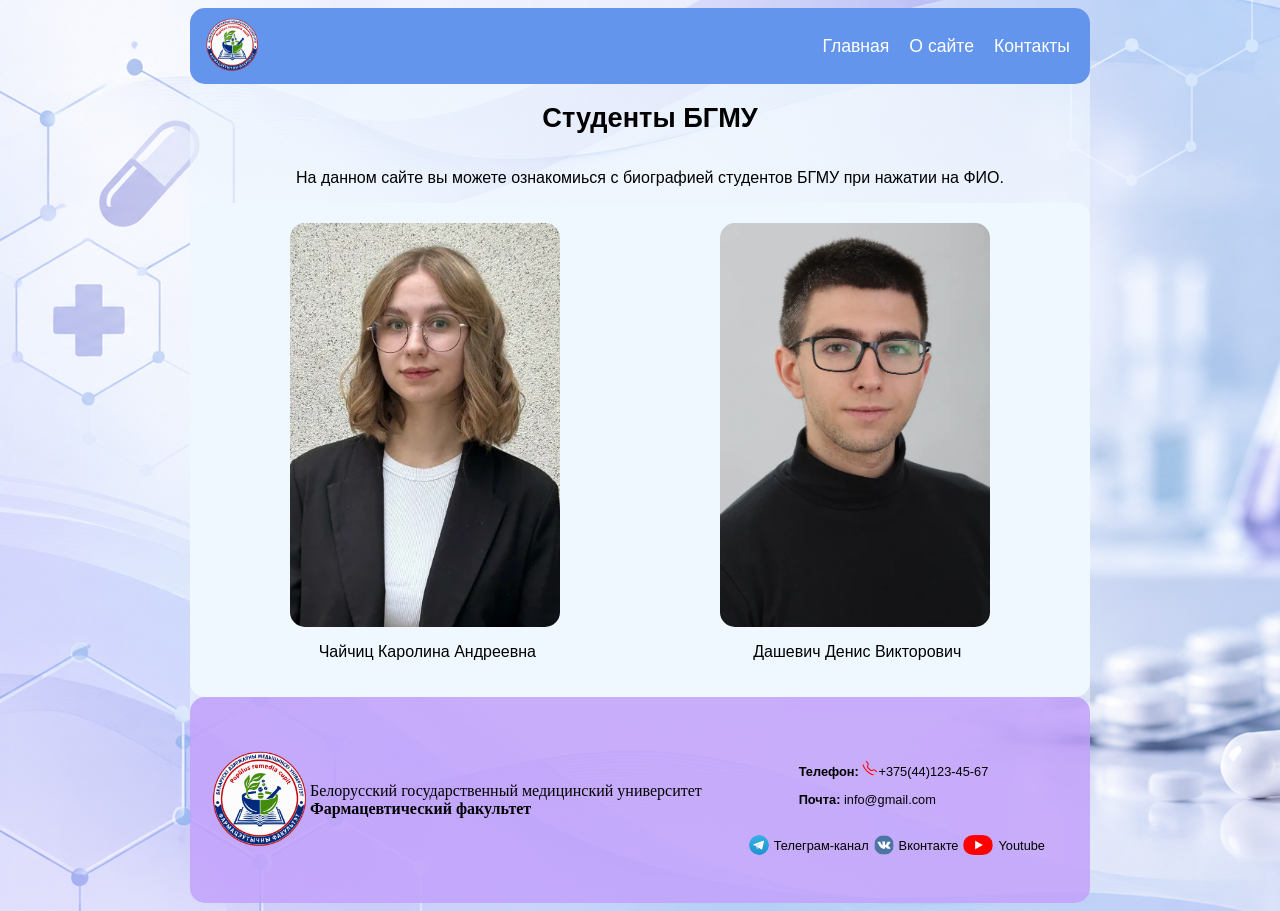
<file: index.html>
<!DOCTYPE html>
<html lang="ru">

<head>
    <meta charset="UTF-8">
    <meta name="viewport" content="width=device-width, initial-scale=1.0">
    <title>Студенты БГМУ</title>
    <link rel="stylesheet" href="style.css">
</head>

<body>
    <div class="container">
        <div class="header">
            <img src="emblem.png" alt="Эмблема фарм фака" class="logo">
            <ul>
                <li><a href="/">Главная</a></li>
                <li><a href="#">О сайте</a></li>
                <li><a href="#">Контакты</a></li>
            </ul>
        </div>
        <div class="main-container">
            <div style="display: flex; flex-direction: column; align-items: center;">
                <H1>Студенты БГМУ</H1>
                <p class="text-1">На данном сайте вы можете ознакомиься с биографией студентов БГМУ при нажатии на ФИО.</p>
            </div>
        </div>
        <div class="gallery">
            <div class="gallery-items">
                <img class="events" src="Каролина.webp" alt="Каролина">
                <img class="events" src="Dashevich-Denis-Viktorovich.webp" alt="Денис">
            </div>
            <div style="display: flex; flex-direction: row; justify-content: space-around;">
                <p><a href="Каролина.html" style="color: black;">Чайчиц Каролина Андреевна</a></p>
                <p><a href="Денис.html" style="color: black;">Дашевич Денис Викторович</a></p>
            </div>
        </div>
        <div class="footer">
            <div id="f1">
                <img src="emblem.png" alt="Эмблема фарм факультета" width="100">
                <p><span>Белорусский государственный медицинский университет</span>
                    <br><span id="t1">Фармацевтический факультет</span></p>
            </div>
            <div id="f2">
                <p id="t2" style="padding: 30px 0px 0px 50px;"><span style="font-weight: bold;">Телефон:</span> <img src="telephone.svg" alt="Телефон">+375(44)123-45-67</p>
                <p id="t2" style="padding: 0px 0px 0px 50px;"><span style="font-weight: bold;">Почта:</span> info@gmail.com</p>
                <p><div id="f3">
                    <img src="Telegram_logo.svg.webp" alt="Телеграм" width="20px"><p style="padding: 5px;">Телеграм-канал</p>
                    <img src="VK.com-logo.svg.webp" alt="Вконтакте" width="20px"><p style="padding: 5px;">Вконтакте</p>
                    <img src="Youtube_logo.png" alt="Ютуб" width="30px"><p style="padding: 5px;">Youtube</p>
                </div></p>
            </div>
        </div>
    </div>
</body>

</html>
</file>
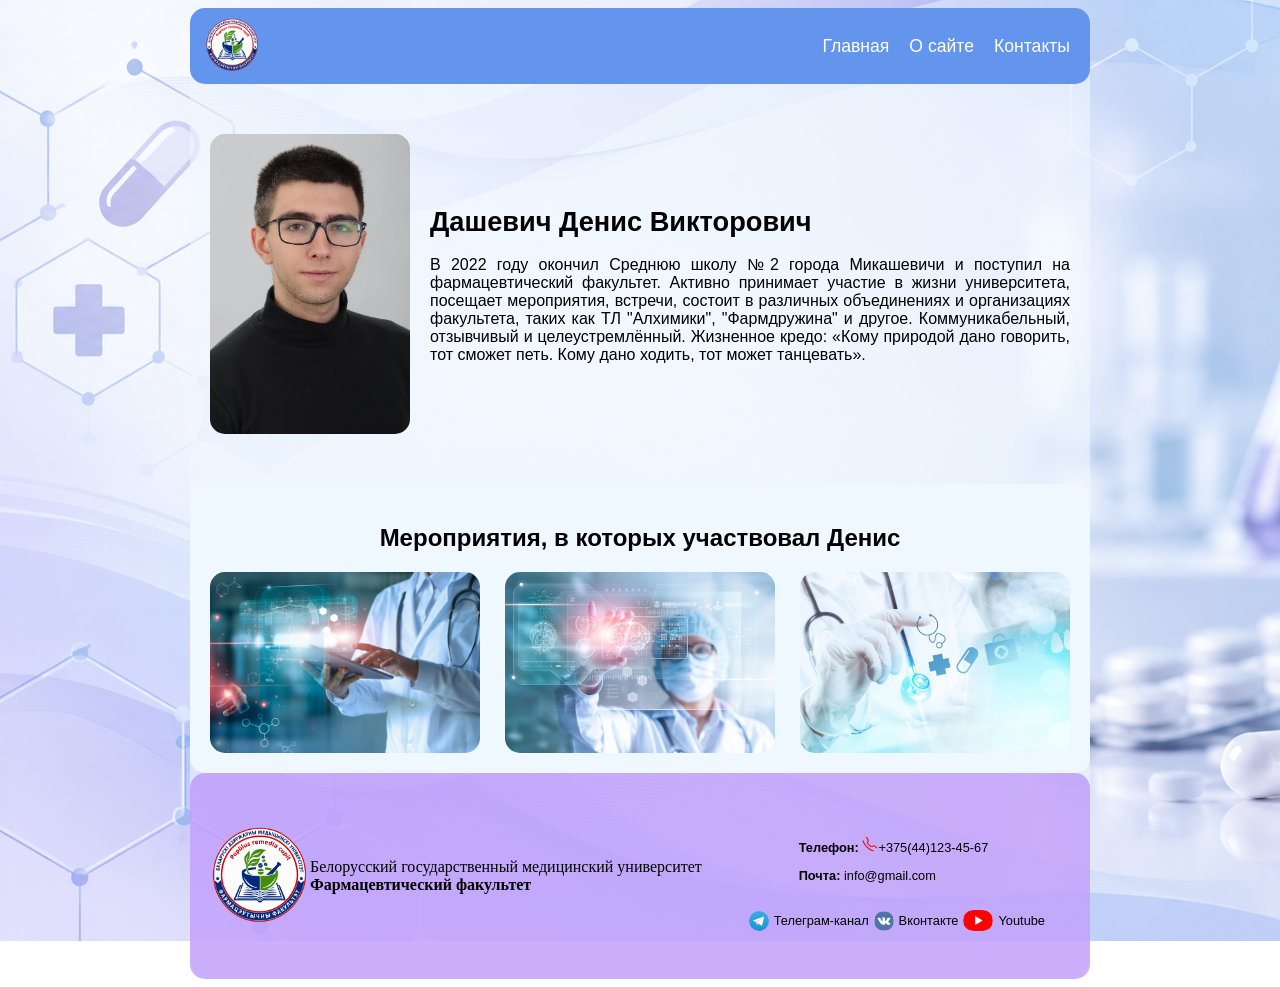
<file: Денис.html>
<!DOCTYPE html>
<html lang="ru">

<head>
    <meta charset="UTF-8">
    <meta name="viewport" content="width=device-width, initial-scale=1.0">
    <title>Дашевич Денис Викторович</title>
    <link rel="stylesheet" href="style1.css">
</head>

<body>
    <div class="container">
        <div class="header">
            <img src="emblem.png" alt="Эмблема фарм фака" class="logo">
            <ul>
                <li><a href="/">Главная</a></li>
                <li><a href="#">О сайте</a></li>
                <li><a href="#">Контакты</a></li>
            </ul>
        </div>
        <div class="main-container">
            <img src="Dashevich-Denis-Viktorovich.webp" alt="Фото" width="200">
            <div>
                <H1>Дашевич Денис Викторович</H1>
                <p class="text-1">В 2022 году окончил Среднюю школу №2 города Микашевичи и поступил на фармацевтический факультет. Активно принимает участие в жизни университета, посещает мероприятия, встречи, состоит в различных объединениях и организациях факультета, таких как ТЛ "Алхимики", "Фармдружина" и другое. Коммуникабельный, отзывчивый и целеустремлённый.

Жизненное кредо: «Кому природой дано говорить, тот сможет петь. Кому дано ходить, тот может танцевать».</p>
            </div>
        </div>
        <div class="gallery">
            <h2>Мероприятия, в которых участвовал Денис</h1>
            <div class="gallery-items">
                <img class="events" src="1.jpg" alt="Мероприятие-1">
                <img class="events" src="2.jpg" alt="Мероприятие-1">
                <img class="events" src="3.jpg" alt="Мероприятие-1">
            </div>
        </div>
        <div class="footer">
            <div id="f1">
                <img src="emblem.png" alt="Эмблема фарм факультета" width="100">
                <p><span>Белорусский государственный медицинский университет</span>
                    <br><span id="t1">Фармацевтический факультет</span></p>
            </div>
            <div id="f2">
                <p id="t2" style="padding: 30px 0px 0px 50px;"><span style="font-weight: bold;">Телефон:</span> <img src="telephone.svg" alt="Телефон">+375(44)123-45-67</p>
                <p id="t2" style="padding: 0px 0px 0px 50px;"><span style="font-weight: bold;">Почта:</span> info@gmail.com</p>
                <p><div id="f3">
                    <img src="Telegram_logo.svg.webp" alt="Телеграм" width="20px"><p style="padding: 5px;">Телеграм-канал</p>
                    <img src="VK.com-logo.svg.webp" alt="Вконтакте" width="20px"><p style="padding: 5px;">Вконтакте</p>
                    <img src="Youtube_logo.png" alt="Ютуб" width="30px"><p style="padding: 5px;">Youtube</p>
                </div></p>
            </div>
        </div>
    </div>
</body>

</html>
</file>
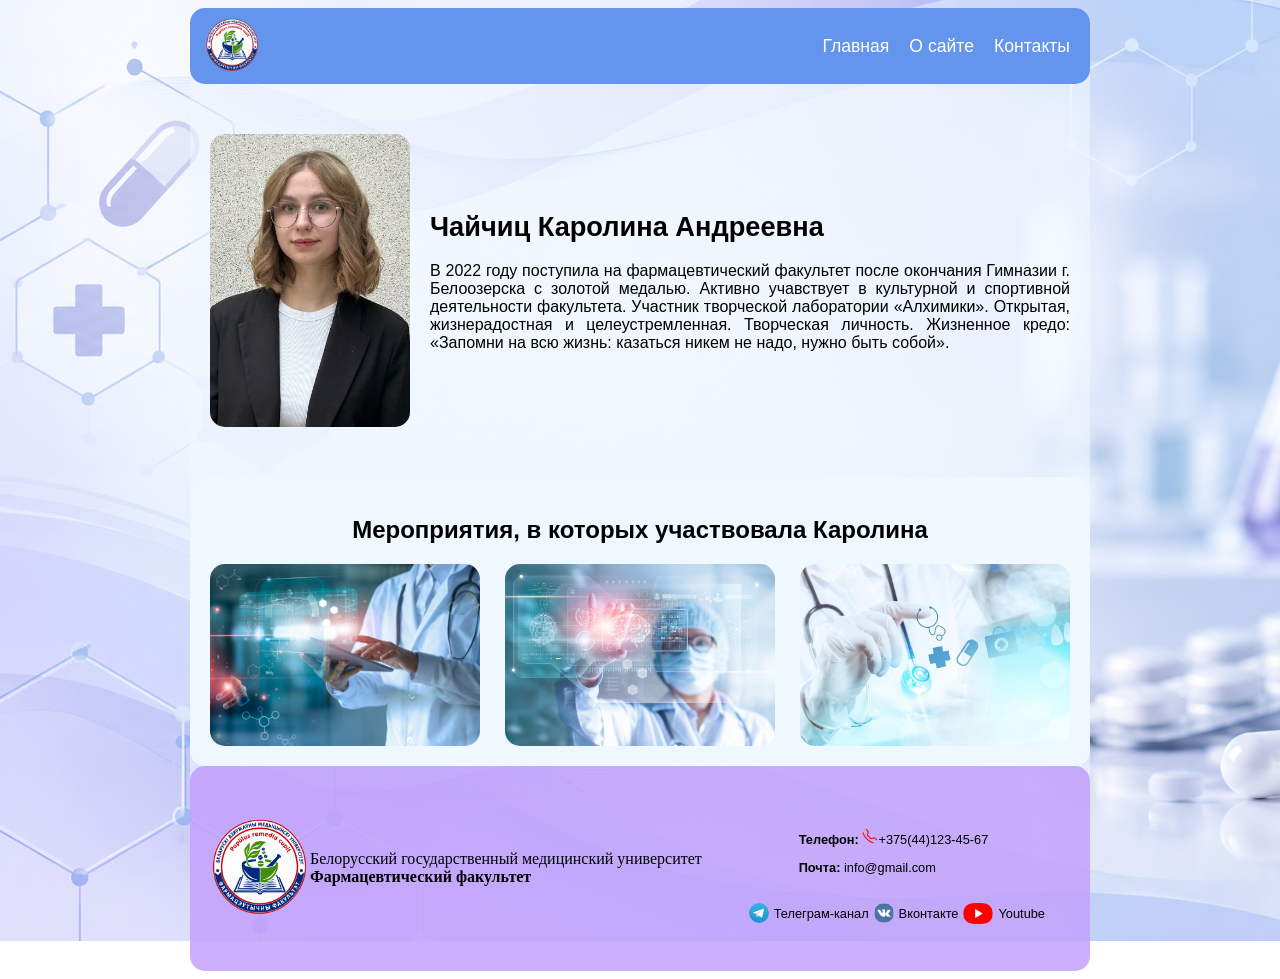
<file: Каролина.html>
<!DOCTYPE html>
<html lang="ru">

<head>
    <meta charset="UTF-8">
    <meta name="viewport" content="width=device-width, initial-scale=1.0">
    <title>Чайчиц Каролина Андреевна</title>
    <link rel="stylesheet" href="style1.css">
</head>

<body>
    <div class="container">
        <div class="header">
            <img src="emblem.png" alt="Эмблема фарм фака" class="logo">
            <ul>
                <li><a href="/">Главная</a></li>
                <li><a href="#">О сайте</a></li>
                <li><a href="#">Контакты</a></li>
            </ul>
        </div>
        <div class="main-container">
            <img src="Каролина.webp" alt="Фото" width="200">
            <div>
                <H1>Чайчиц Каролина Андреевна</H1>
                <p class="text-1">В 2022 году поступила на фармацевтический факультет после окончания Гимназии г.
                    Белоозерска с золотой медалью. Активно учавствует в культурной и спортивной деятельности факультета.
                    Участник творческой лаборатории «Алхимики». Открытая, жизнерадостная и целеустремленная. Творческая
                    личность.

                    Жизненное кредо: «Запомни на всю жизнь: казаться никем не надо, нужно быть собой».</p>
            </div>
        </div>
        <div class="gallery">
            <h2>Мероприятия, в которых участвовала Каролина</h1>
            <div class="gallery-items">
                <img class="events" src="1.jpg" alt="Мероприятие-1">
                <img class="events" src="2.jpg" alt="Мероприятие-1">
                <img class="events" src="3.jpg" alt="Мероприятие-1">
            </div>
        </div>
        <div class="footer">
            <div id="f1">
                <img src="emblem.png" alt="Эмблема фарм факультета" width="100">
                <p><span>Белорусский государственный медицинский университет</span>
                    <br><span id="t1">Фармацевтический факультет</span></p>
            </div>
            <div id="f2">
                <p id="t2" style="padding: 30px 0px 0px 50px;"><span style="font-weight: bold;">Телефон:</span> <img src="telephone.svg" alt="Телефон">+375(44)123-45-67</p>
                <p id="t2" style="padding: 0px 0px 0px 50px;"><span style="font-weight: bold;">Почта:</span> info@gmail.com</p>
                <p><div id="f3">
                    <img src="Telegram_logo.svg.webp" alt="Телеграм" width="20px"><p style="padding: 5px;">Телеграм-канал</p>
                    <img src="VK.com-logo.svg.webp" alt="Вконтакте" width="20px"><p style="padding: 5px;">Вконтакте</p>
                    <img src="Youtube_logo.png" alt="Ютуб" width="30px"><p style="padding: 5px;">Youtube</p>
                </div></p>
            </div>
        </div>
    </div>
</body>

</html>
</file>
<file: style.css>
body {
    background-image: url(фон\ 1.png);
    background-repeat: no-repeat;
    background-size: auto;
    background-attachment: fixed;
}
.container {
    max-width: 900px;  
    margin: auto; 
    background-color: rgba(240, 248, 255, 0.578);
    border-radius: 15px;
    font-family: 'Segoe UI', Tahoma, Geneva, Verdana, sans-serif;
}
.header {
    display: flex;
    justify-content: space-between;
    background-color: cornflowerblue;
    max-width: 900px;
    border-radius: 15px;
    font-size: 110%;
}
ul {
    display: flex;
    list-style: none;
    padding: 10px;
}
li {
    margin-left: 10px;
    margin-right: 10px;
}
a {
    text-decoration: none;
    color: white;
}
.logo {
    margin: 10px 15px 10px;
    width: 55px;
    height: 55px;
}
h1 {
    margin-left: 20px;
    font-size: 170%;
}
.text-1 {
    margin-left: 20px;
    text-align: justify;
}
img {
    border-radius: 15px;
}
.gallery {
    padding: 20px;
    background-color: aliceblue;
    border-radius: 15px;
}
h2 {
    display: flex;  
    justify-content: center;
    align-items: center;
}
.gallery-items {
    display: flex;  
    flex-direction: row;
    justify-content: space-around;
}
.events {
    width: 270px;
}
.footer {
    padding: 20px 40px 20px 20px;
    display: flex;
    flex-direction: row;
    justify-content: space-between;
    background-color: rgba(182, 136, 251, 0.655);
    border-radius: 15px;
}
#f1 {
    display: flex;
    flex-direction: row;
    align-items: center;
    font-family: 'Times New Roman', Times, serif;
}
#t1 {
    font-weight: bold;
}
#f2 {
    font-size: 80%;
}
#f3 {
    display: flex;
    flex-direction: row;
    align-items: center;
}
</file>
<file: style1.css>
body {
    background-image: url(фон\ 1.png);
    background-repeat: no-repeat;
    background-size: auto;
    background-attachment: fixed;
}
.container {
    max-width: 900px;  
    margin: auto; 
    background-color: rgba(240, 248, 255, 0.578);
    border-radius: 15px;
    font-family: 'Segoe UI', Tahoma, Geneva, Verdana, sans-serif;
}
.header {
    display: flex;
    justify-content: space-between;
    background-color: cornflowerblue;
    max-width: 900px;
    border-radius: 15px;
    font-size: 110%;
}
ul {
    display: flex;
    list-style: none;
    padding: 10px;
}
li {
    margin-left: 10px;
    margin-right: 10px;
}
a {
    text-decoration: none;
    color: white;
}
.logo {
    margin: 10px 15px 10px;
    width: 55px;
    height: 55px;
}
.main-container {
    display: flex;
    padding-top: 50px;
    margin: 0px 20px 0px 20px;
    align-items: center;
    padding-bottom: 50px;
}
h1 {
    margin-left: 20px;
    font-size: 170%;
}
.text-1 {
    margin-left: 20px;
    text-align: justify;
}
img {
    border-radius: 15px;
}
.gallery {
    padding: 20px;
    background-color: aliceblue;
    border-radius: 15px;
}
h2 {
    display: flex;  
    justify-content: center;
    align-items: center;
}
.gallery-items {
    display: flex;  
    flex-direction: row;
    justify-content: space-between;
}
.events {
    width: 270px;
}
.footer {
    padding: 20px 40px 20px 20px;
    display: flex;
    flex-direction: row;
    justify-content: space-between;
    background-color: rgba(182, 136, 251, 0.655);
    border-radius: 15px;
}
#f1 {
    display: flex;
    flex-direction: row;
    align-items: center;
    font-family: 'Times New Roman', Times, serif;
}
#t1 {
    font-weight: bold;
}
#f2 {
    font-size: 80%;
}
#f3 {
    display: flex;
    flex-direction: row;
    align-items: center;
}
</file>
